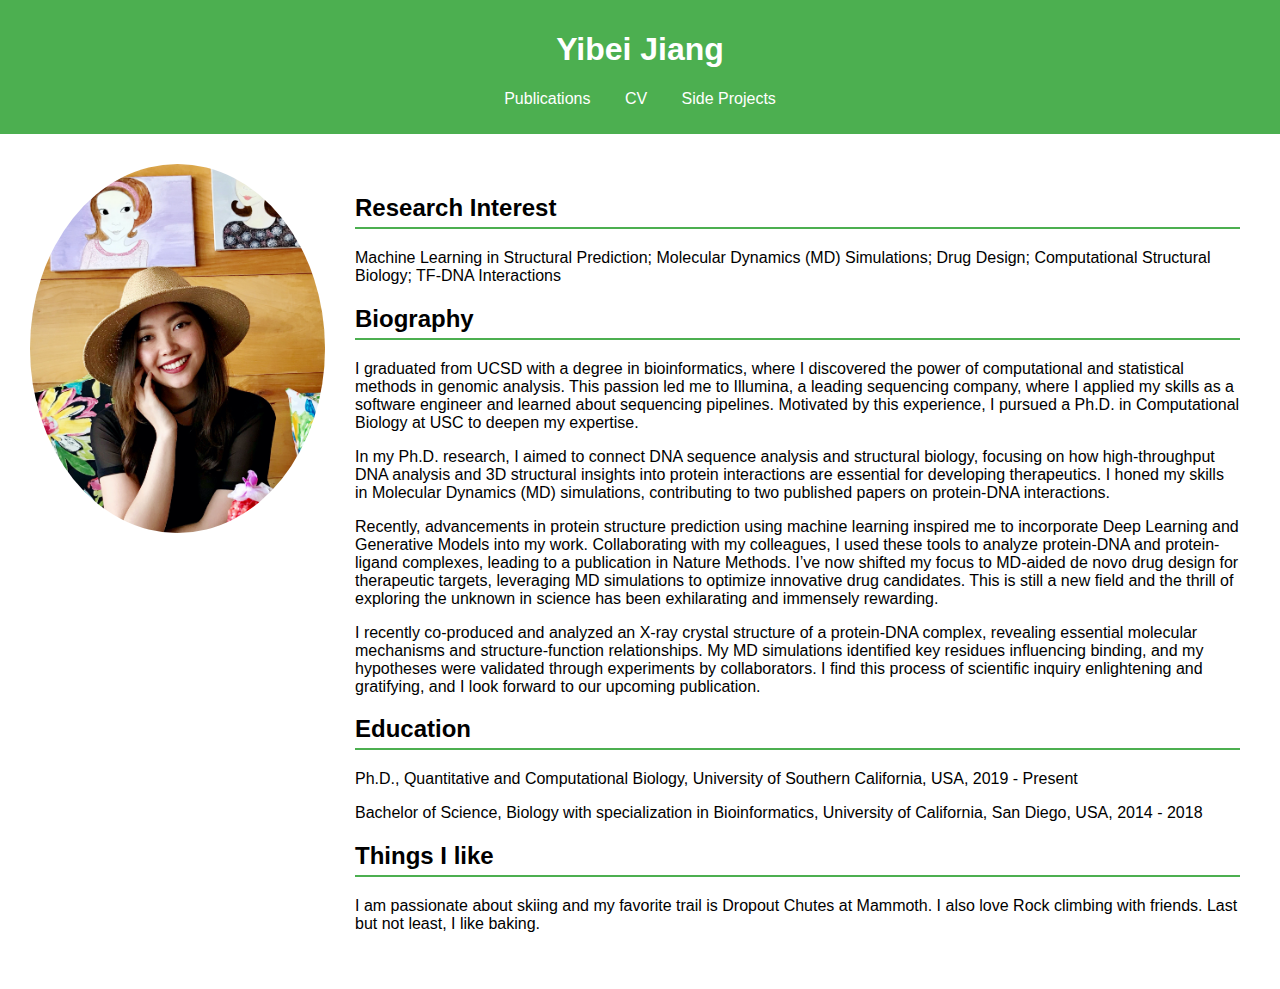
<file: index.html>
<!DOCTYPE html>
<html lang="en">
<head>
    <meta charset="UTF-8">
    <meta name="viewport" content="width=device-width, initial-scale=1.0">
    <title>Yibei Jiang - Personal Website</title>
    <link rel="stylesheet" href="styles.css">
</head>
<link rel="alternate icon" class="js-site-favicon" type="image/png" href="https://github.githubassets.com/favicons/favicon.png">
<body>
    <header>
        <h1>Yibei Jiang</h1>
        <nav>
            <ul>
                <li><a href="https://scholar.google.com/citations?hl=en&user=SNWBOX0AAAAJ/">Publications</a></li>
                <li><a href="/cv">CV</a></li>
                <li><a href="/projects">Side Projects</a></li>
            </ul>
        </nav>
    </header>

    <div class="container">
        <aside>
            <img src="cafeSelfie.JPG" alt="Yibei Jiang" class="sidebar-image">
        </aside>

        <main>
            <section id="research-interests">
                <h2>Research Interest</h2>
                <p>Machine Learning in Structural Prediction; Molecular Dynamics (MD) Simulations; Drug Design; Computational Structural Biology; TF-DNA Interactions</p>
            </section>

            <section id="biography">
                <h2>Biography</h2>
                <p>
                    I graduated from UCSD with a degree in bioinformatics, where I discovered the power of computational and statistical methods in genomic analysis. This passion led me to Illumina, a leading sequencing company, where I applied my skills as a software engineer and learned about sequencing pipelines. Motivated by this experience, I pursued a Ph.D. in Computational Biology at USC to deepen my expertise.
                    <br><p></p>In my Ph.D. research, I aimed to connect DNA sequence analysis and structural biology, focusing on how high-throughput DNA analysis and 3D structural insights into protein interactions are essential for developing therapeutics. I honed my skills in Molecular Dynamics (MD) simulations, contributing to two published papers on protein-DNA interactions.
                    <br><p></p>Recently, advancements in protein structure prediction using machine learning inspired me to incorporate Deep Learning and Generative Models into my work. Collaborating with my colleagues, I used these tools to analyze protein-DNA and protein-ligand complexes, leading to a publication in Nature Methods. I’ve now shifted my focus to MD-aided de novo drug design for therapeutic targets, leveraging MD simulations to optimize innovative drug candidates. This is still a new field and the thrill of exploring the unknown in science has been exhilarating and immensely rewarding.
                    <br><p></p>I recently co-produced and analyzed an X-ray crystal structure of a protein-DNA complex, revealing essential molecular mechanisms and structure-function relationships. My MD simulations identified key residues influencing binding, and my hypotheses were validated through experiments by collaborators. I find this process of scientific inquiry enlightening and gratifying, and I look forward to our upcoming publication.
                </p>
            </section>

            <section id="education">
                <h2>Education</h2>
                <p> Ph.D., Quantitative and Computational Biology, University of Southern California, USA, 2019 - Present
                <br><p></p>Bachelor of Science, Biology with specialization in Bioinformatics, University of California, San Diego, USA, 2014 - 2018
                </p>
            </section>

            <section id="hobby">
                <h2>Things I like</h2>
                <p> I am passionate about skiing and my favorite trail is Dropout Chutes at Mammoth. I also love Rock climbing with friends. Last but not least, I like baking. 
                </p>
            </section>
        </main>
    </div>
    <div style="display: none;">
        Yibei Jiang, Jiang, Yibei, Ph.D., Phd, computational biology, bioinformatics, molecular dynamics, MD, protein-DNA interactions, deep learning, drug design, structural biology, programming, quantitative biology, teaching assistant
    </div>
</body>    
</html>
</file>
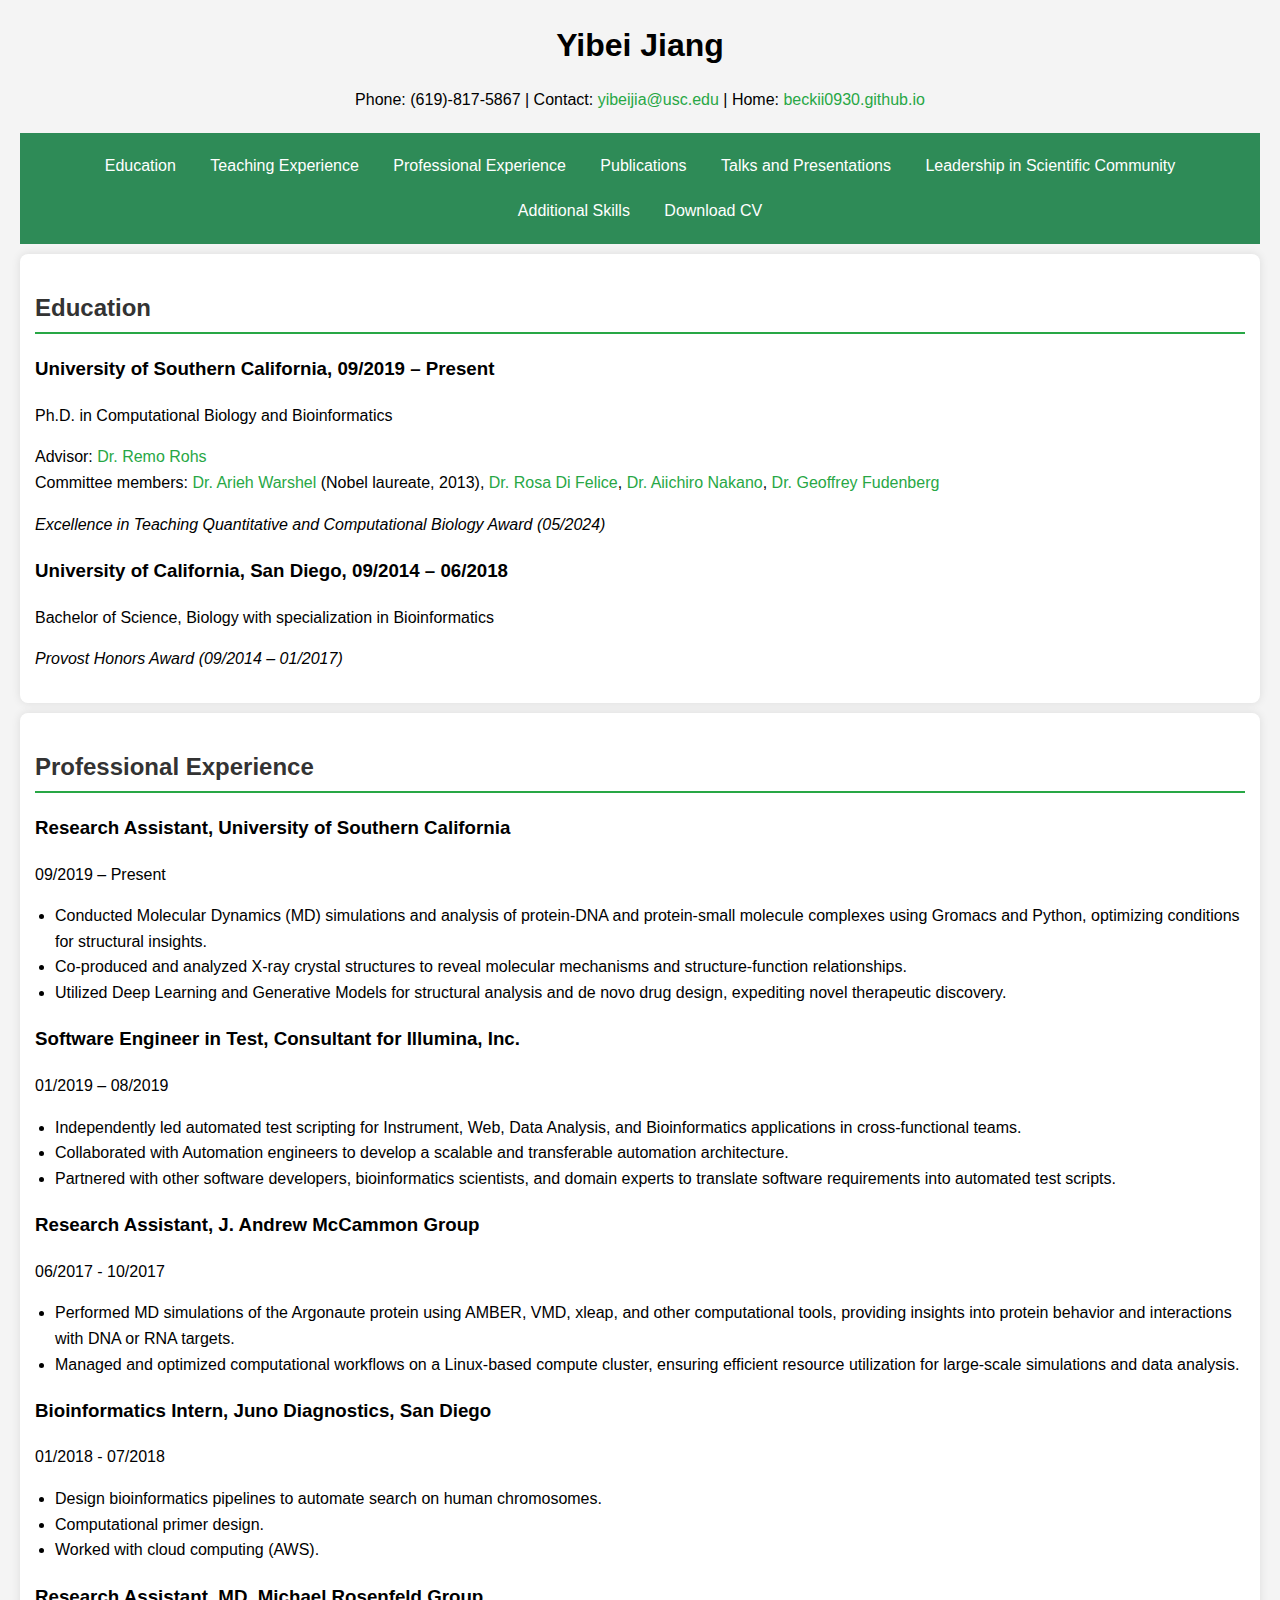
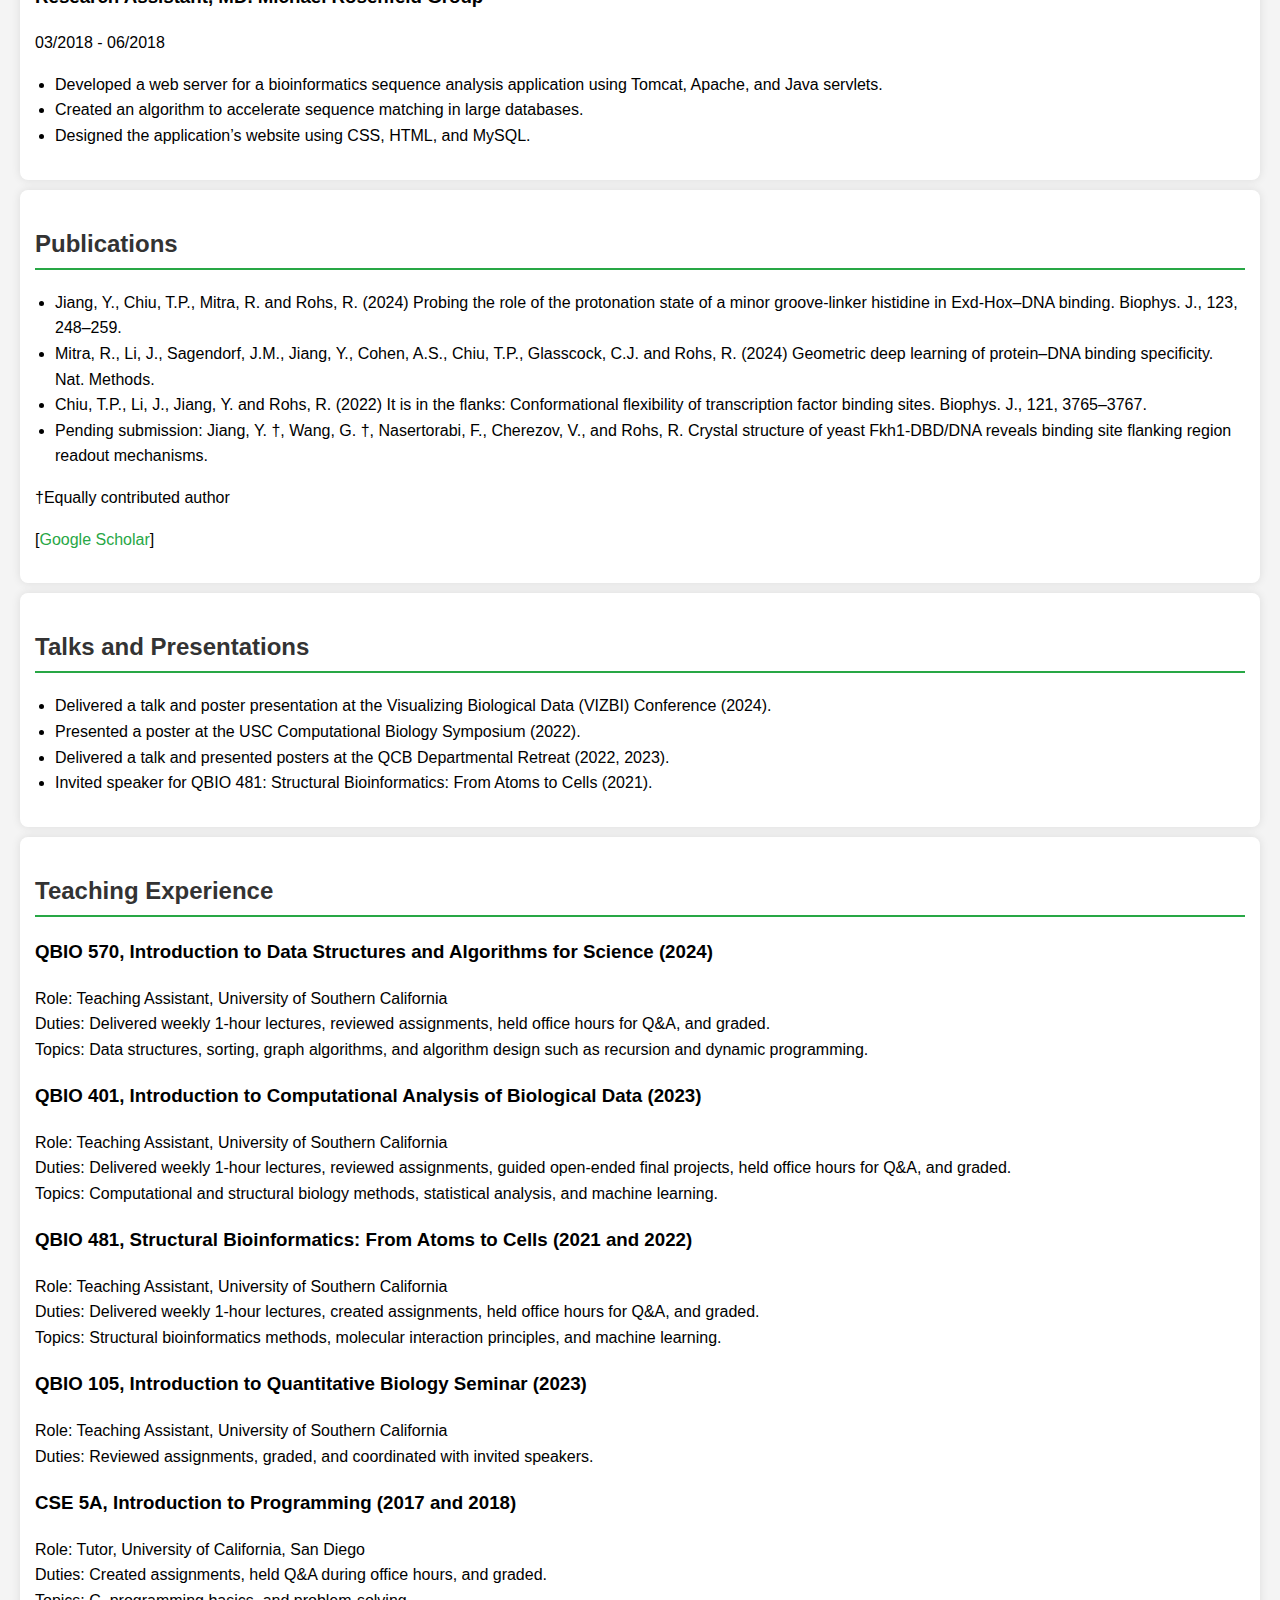
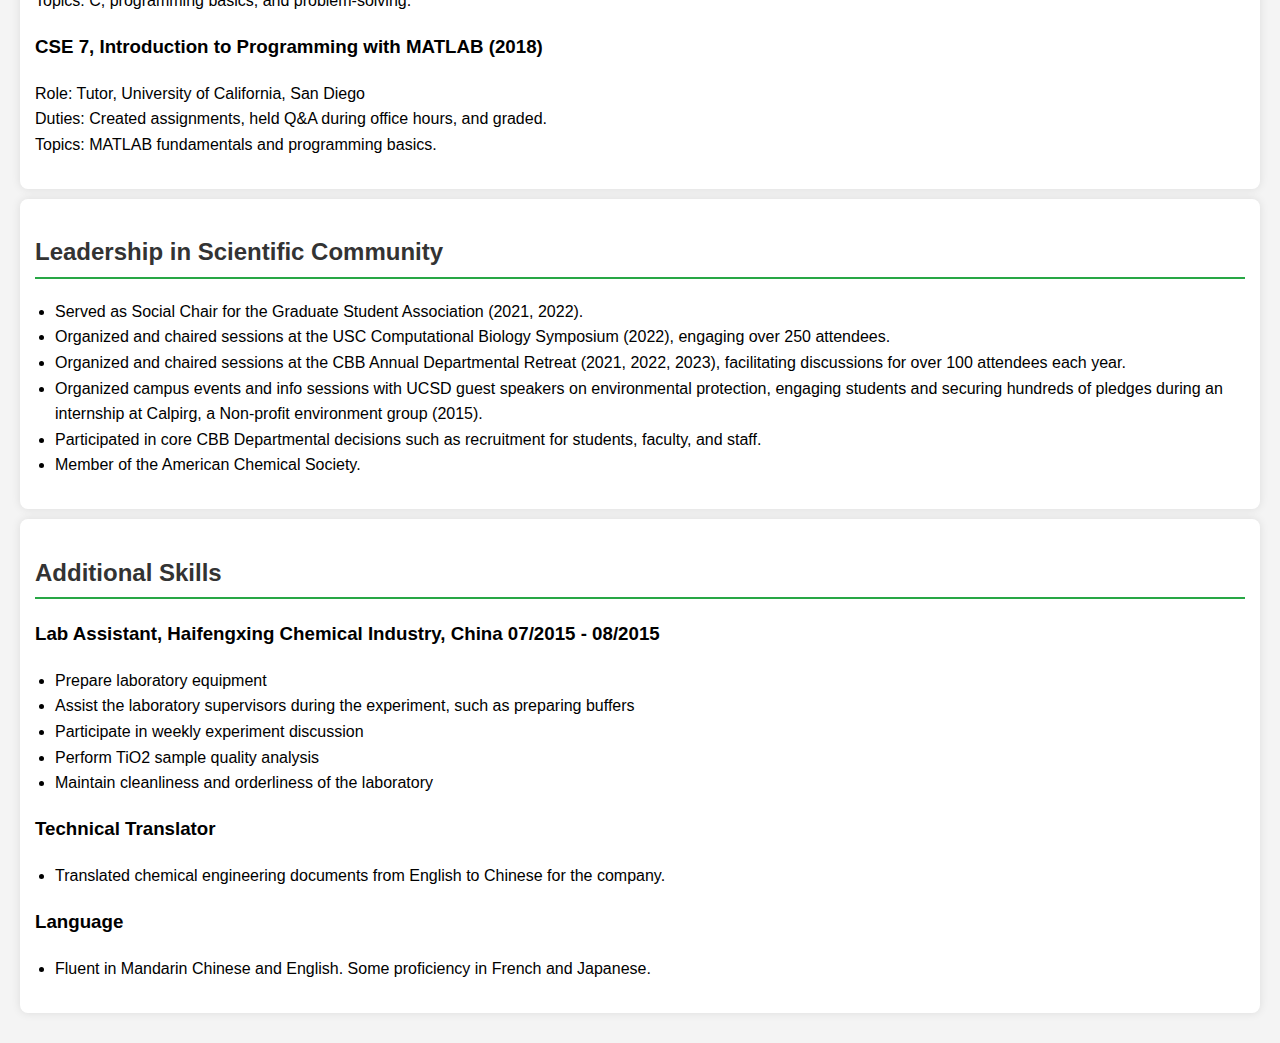
<file: cv.html>
<!DOCTYPE html>
<html lang="en">
<head>
    <meta charset="UTF-8">
    <meta name="viewport" content="width=device-width, initial-scale=1.0">
    <title>Yibei Jiang – Curriculum Vitae</title>
    <style>
        body {
            font-family: Arial, sans-serif;
            line-height: 1.6;
            margin: 0;
            padding: 20px;
            background-color: #f4f4f4;
        }
        header {
            text-align: center;
            margin-bottom: 20px;
        }
        h1 {
            margin: 0;
        }
        nav {
            background-color: #2E8B57; /* Example green color */
            padding: 10px;
            text-align: center;
        }
        
        nav a {
            color: white;
            text-decoration: none;
            padding: 10px 15px; /* Adjust padding to your liking */
            display: inline-block; /* Keeps links in a row */
        }
        
        nav a:hover {
            background-color: #4CAF50; /* A slightly lighter green on hover */
            border-radius: 5px; /* Rounded corners for the hover effect */
        }
        section {
            background: #fff;
            padding: 15px;
            margin: 10px 0;
            border-radius: 8px;
            box-shadow: 0 0 10px rgba(0, 0, 0, 0.1);
        }
        h2 {
            color: #333;
            border-bottom: 2px solid #28a745; /* Green color */
            padding-bottom: 5px;
        }
        ul {
            list-style: disc;
            padding-left: 20px;
        }
        a {
            color: #28a745; /* Green color */
            text-decoration: none;
        }
        a:hover {
            text-decoration: underline;
        }
        .italic {
            font-style: italic;
        }
    </style>
</head>
<body>
    <header>
        <h1>Yibei Jiang</h1>
        <p>Phone: (619)-817-5867 | Contact: <a href="mailto:yibeijia@usc.edu">yibeijia@usc.edu</a> | Home: <a href="https://beckii0930.github.io">beckii0930.github.io</a></p>
    </header>

    <nav>
        <a href="#education">Education</a>
        <a href="#teaching-experience">Teaching Experience</a>
        <a href="#professional-experience">Professional Experience</a>
        <a href="#publications">Publications</a>
        <a href="#talks">Talks and Presentations</a>
        <a href="#leadership">Leadership in Scientific Community</a>
        <a href="#skills">Additional Skills</a>
        <a href="CV_YibeiJiang.pdf" download>Download CV</a>
    </nav>

    <section id="education">
        <h2>Education</h2>
        <h3>University of Southern California, 09/2019 – Present</h3>
        <p>Ph.D. in Computational Biology and Bioinformatics</p>
        <p>Advisor: <a href="https://www.rohslab.org/" target="_blank">Dr. Remo Rohs</a><br>
        Committee members: <a href="https://laetro.usc.edu/arieh%20warshel.html" target="_blank">Dr. Arieh Warshel</a> (Nobel laureate, 2013), <a href="https://dornsife.usc.edu/profile/rosa-di-felice/" target="_blank">Dr. Rosa Di Felice</a>, <a href="https://viterbi.usc.edu/directory/faculty/Nakano/Aiichiro" target="_blank">Dr. Aiichiro Nakano</a>, <a href="https://fudenberg.team/author/geoff-fudenberg/" target="_blank">Dr. Geoffrey Fudenberg</a></p>
        <p><span class="italic">Excellence in Teaching Quantitative and Computational Biology Award (05/2024)</span></p>

        <h3>University of California, San Diego, 09/2014 – 06/2018</h3>
        <p>Bachelor of Science, Biology with specialization in Bioinformatics</p>
        <p><span class="italic">Provost Honors Award (09/2014 – 01/2017)</span></p>
    </section>

    <section id="professional-experience">
        <h2>Professional Experience</h2>
        <h3>Research Assistant, University of Southern California</h3>
        <p>09/2019 – Present</p>
        <ul>
            <li>Conducted Molecular Dynamics (MD) simulations and analysis of protein-DNA and protein-small molecule complexes using Gromacs and Python, optimizing conditions for structural insights.</li>
            <li>Co-produced and analyzed X-ray crystal structures to reveal molecular mechanisms and structure-function relationships.</li>
            <li>Utilized Deep Learning and Generative Models for structural analysis and de novo drug design, expediting novel therapeutic discovery.</li>
        </ul>

        <h3>Software Engineer in Test, Consultant for Illumina, Inc.</h3>
        <p>01/2019 – 08/2019</p>
        <ul>
            <li>Independently led automated test scripting for Instrument, Web, Data Analysis, and Bioinformatics applications in cross-functional teams.</li>
            <li>Collaborated with Automation engineers to develop a scalable and transferable automation architecture.</li>
            <li>Partnered with other software developers, bioinformatics scientists, and domain experts to translate software requirements into automated test scripts.</li>
        </ul>

        <h3>Research Assistant, J. Andrew McCammon Group</h3>
        <p>06/2017 - 10/2017</p>
        <ul>
            <li>Performed MD simulations of the Argonaute protein using AMBER, VMD, xleap, and other computational tools, providing insights into protein behavior and interactions with DNA or RNA targets.</li>
            <li>Managed and optimized computational workflows on a Linux-based compute cluster, ensuring efficient resource utilization for large-scale simulations and data analysis.</li>
        </ul>
        <h3>Bioinformatics Intern, Juno Diagnostics, San Diego</h3>
        <p>01/2018 - 07/2018</p>
        <ul>
            <li>Design bioinformatics pipelines to automate search on human chromosomes.</li>
            <li>Computational primer design.</li>
            <li>Worked with cloud computing (AWS).</li>
        </ul>
        <h3>Research Assistant, MD. Michael Rosenfeld Group</h3>
        <p>03/2018 - 06/2018</p>
        <ul>
            <li>Developed a web server for a bioinformatics sequence analysis application using Tomcat, Apache, and Java servlets.</li>
            <li>Created an algorithm to accelerate sequence matching in large databases.</li>
            <li>Designed the application’s website using CSS, HTML, and MySQL.</li>
        </ul>
    </section>

    <section id="publications">
        <h2>Publications</h2>
        <ul>
            <li>Jiang, Y., Chiu, T.P., Mitra, R. and Rohs, R. (2024) Probing the role of the protonation state of a minor groove-linker histidine in Exd-Hox–DNA binding. Biophys. J., 123, 248–259.</li>
            <li>Mitra, R., Li, J., Sagendorf, J.M., Jiang, Y., Cohen, A.S., Chiu, T.P., Glasscock, C.J. and Rohs, R. (2024) Geometric deep learning of protein–DNA binding specificity. Nat. Methods.</li>
            <li>Chiu, T.P., Li, J., Jiang, Y. and Rohs, R. (2022) It is in the flanks: Conformational flexibility of transcription factor binding sites. Biophys. J., 121, 3765–3767.</li>
            <li>Pending submission: Jiang, Y. †, Wang, G. †, Nasertorabi, F., Cherezov, V., and Rohs, R. Crystal structure of yeast Fkh1-DBD/DNA reveals binding site flanking region readout mechanisms.</li>
        </ul>
        <p>†Equally contributed author</p>
        <p>[<a href="https://scholar.google.com/citations?user=your_google_scholar_id">Google Scholar</a>]</p>
    </section>

    <section id="talks">
        <h2>Talks and Presentations</h2>
        <ul>
            <li>Delivered a talk and poster presentation at the Visualizing Biological Data (VIZBI) Conference (2024).</li>
            <li>Presented a poster at the USC Computational Biology Symposium (2022).</li>
            <li>Delivered a talk and presented posters at the QCB Departmental Retreat (2022, 2023).</li>
            <li>Invited speaker for QBIO 481: Structural Bioinformatics: From Atoms to Cells (2021).</li>
        </ul>
    </section>

    <section id="teaching-experience">
        <h2>Teaching Experience</h2>
        <h3>QBIO 570, Introduction to Data Structures and Algorithms for Science (2024)</h3>
        <p>Role: Teaching Assistant, University of Southern California<br>
        Duties: Delivered weekly 1-hour lectures, reviewed assignments, held office hours for Q&A, and graded.<br>
        Topics: Data structures, sorting, graph algorithms, and algorithm design such as recursion and dynamic programming.</p>

        <h3>QBIO 401, Introduction to Computational Analysis of Biological Data (2023)</h3>
        <p>Role: Teaching Assistant, University of Southern California<br>
        Duties: Delivered weekly 1-hour lectures, reviewed assignments, guided open-ended final projects, held office hours for Q&A, and graded.<br>
        Topics: Computational and structural biology methods, statistical analysis, and machine learning.</p>

        <h3>QBIO 481, Structural Bioinformatics: From Atoms to Cells (2021 and 2022)</h3>
        <p>Role: Teaching Assistant, University of Southern California<br>
        Duties: Delivered weekly 1-hour lectures, created assignments, held office hours for Q&A, and graded.<br>
        Topics: Structural bioinformatics methods, molecular interaction principles, and machine learning.</p>

        <h3>QBIO 105, Introduction to Quantitative Biology Seminar (2023)</h3>
        <p>Role: Teaching Assistant, University of Southern California<br>
        Duties: Reviewed assignments, graded, and coordinated with invited speakers.</p>

        <h3>CSE 5A, Introduction to Programming (2017 and 2018)</h3>
        <p>Role: Tutor, University of California, San Diego<br>
        Duties: Created assignments, held Q&A during office hours, and graded.<br>
        Topics: C, programming basics, and problem-solving.</p>

        <h3>CSE 7, Introduction to Programming with MATLAB (2018)</h3>
        <p>Role: Tutor, University of California, San Diego<br>
        Duties: Created assignments, held Q&A during office hours, and graded.<br>
        Topics: MATLAB fundamentals and programming basics.</p>
    </section>

     <section id="leadership">
        <h2>Leadership in Scientific Community</h2>
        <ul>
            <li>Served as Social Chair for the Graduate Student Association (2021, 2022).</li>
            <li>Organized and chaired sessions at the USC Computational Biology Symposium (2022), engaging over 250 attendees.</li>
            <li>Organized and chaired sessions at the CBB Annual Departmental Retreat (2021, 2022, 2023), facilitating discussions for over 100 attendees each year.</li>
            <li>Organized campus events and info sessions with UCSD guest speakers on environmental protection, engaging students and securing hundreds of pledges during an internship at Calpirg, a Non-profit environment group (2015).</li>
            <li>Participated in core CBB Departmental decisions such as recruitment for students, faculty, and staff.</li>
            <li>Member of the American Chemical Society.</li>
        </ul>
    </section>
    
    <section id="skills">
        <h2>Additional Skills</h2>
        <h3>Lab Assistant, Haifengxing Chemical Industry, China						      07/2015 - 08/2015</h3>
        <ul>
            <li>Prepare laboratory equipment</li>
            <li>Assist the laboratory supervisors during the experiment, such as preparing buffers</li>
            <li>Participate in weekly experiment discussion</li>
            <li>Perform TiO2 sample quality analysis</li>
            <li>Maintain cleanliness and orderliness of the laboratory</li>
        </ul>

        <h3>Technical Translator</h3>
        <ul>
            <li>Translated chemical engineering documents from English to Chinese for the company.</li>
        </ul>
            
        <h3>Language</h3>
        <ul>
            <li>Fluent in Mandarin Chinese and English. Some proficiency in French and Japanese.</li>
        </ul>
    </section>
</file>
<file: styles.css>
body {
    font-family: Arial, sans-serif;
    margin: 0;
    padding: 0;
}

header {
    background-color: #4CAF50;
    color: white;
    padding: 10px 20px;
    text-align: center;
}

nav ul {
    list-style-type: none;
    padding: 0;
}

nav ul li {
    display: inline;
    margin: 0 15px;
}

nav ul li a {
    color: white;
    text-decoration: none;
}

.container {
    display: flex;
    margin: 20px;
}

aside {
    width: 25%;
    padding: 10px;
}

.sidebar-image {
    width: 100%;
    border-radius: 50%;
}

main {
    width: 75%;
    padding: 20px;
}

h2 {
    border-bottom: 2px solid #4CAF50;
    padding-bottom: 5px;
}

footer {
    text-align: center;
    padding: 20px;
    background-color: #f1f1f1;
    position: fixed;
    bottom: 0;
    width: 100%;
}
</file>
